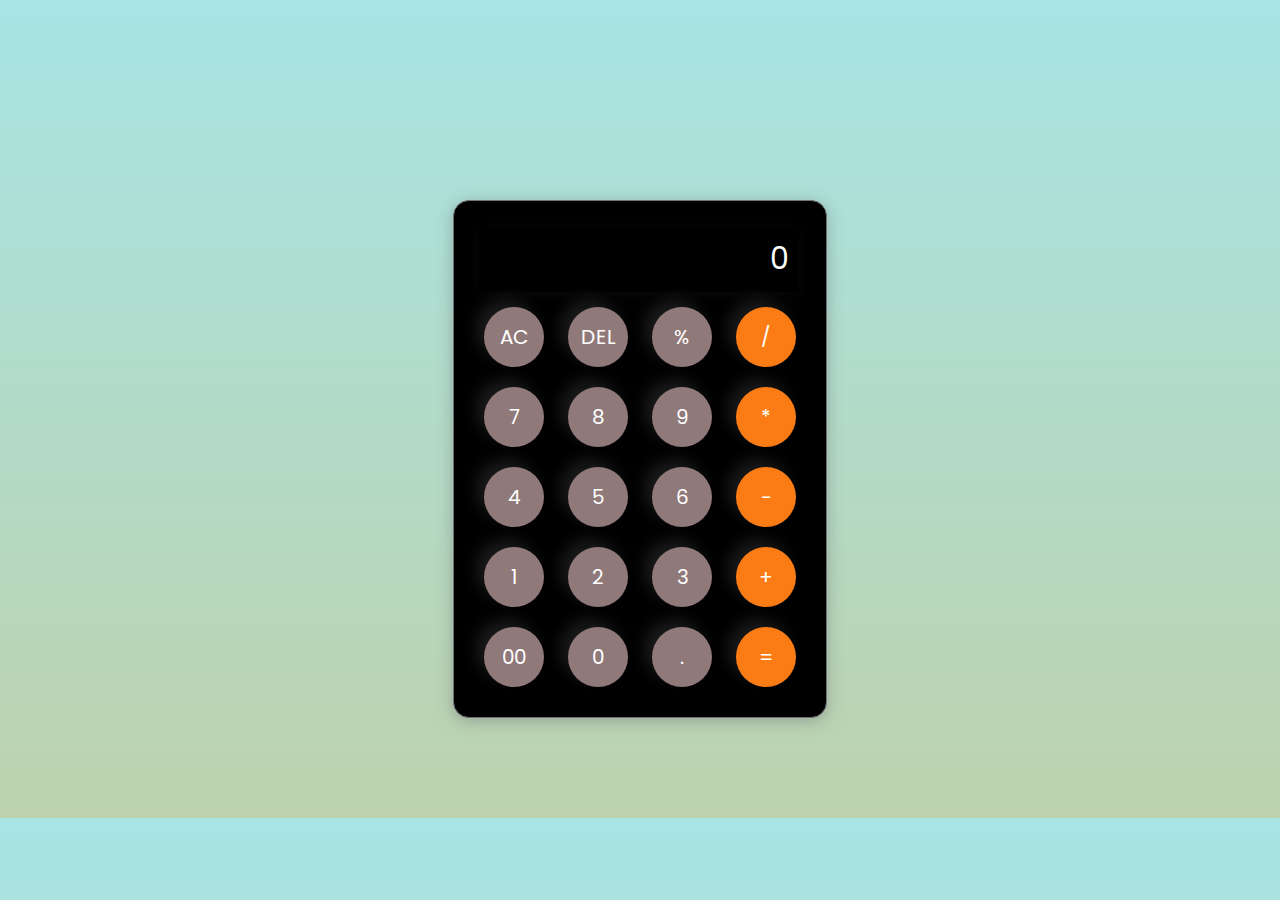
<file: calculator/index.html>
<!DOCTYPE html>
<html lang="en">
  <head>
    <meta charset="UTF-8" />
    <meta http-equiv="X-UA-Compatible" content="IE=edge" />
    <meta name="viewport" content="width=device-width, initial-scale=1.0" />
    <link rel="stylesheet" href="style.css" />
    <title>Calculator</title>
  </head>
  <body>
    <div class="container">
      <div class="calculator">
        <input type="text" id="inputBox" placeholder="0" />
        <div>
          <button class="button">AC</button>
          <button class="button">DEL</button>
          <button class="button">%</button>
          <button class="button operator">/</button>
        </div>
        <div>
          <button class="button">7</button>
          <button class="button">8</button>
          <button class="button">9</button>
          <button class="button operator">*</button>
        </div>
        <div>
          <button class="button">4</button>
          <button class="button">5</button>
          <button class="button">6</button>
          <button class="button operator">-</button>
        </div>
        <div>
          <button class="button">1</button>
          <button class="button">2</button>
          <button class="button">3</button>
          <button class="button operator">+</button>
        </div>

        <div>
          <button class="button">00</button>
          <button class="button">0</button>
          <button class="button">.</button>
          <button class="button equalBtn">=</button>
        </div>
      </div>
    </div>

    <script src="script.js"></script>
  </body>
</html>
</file>
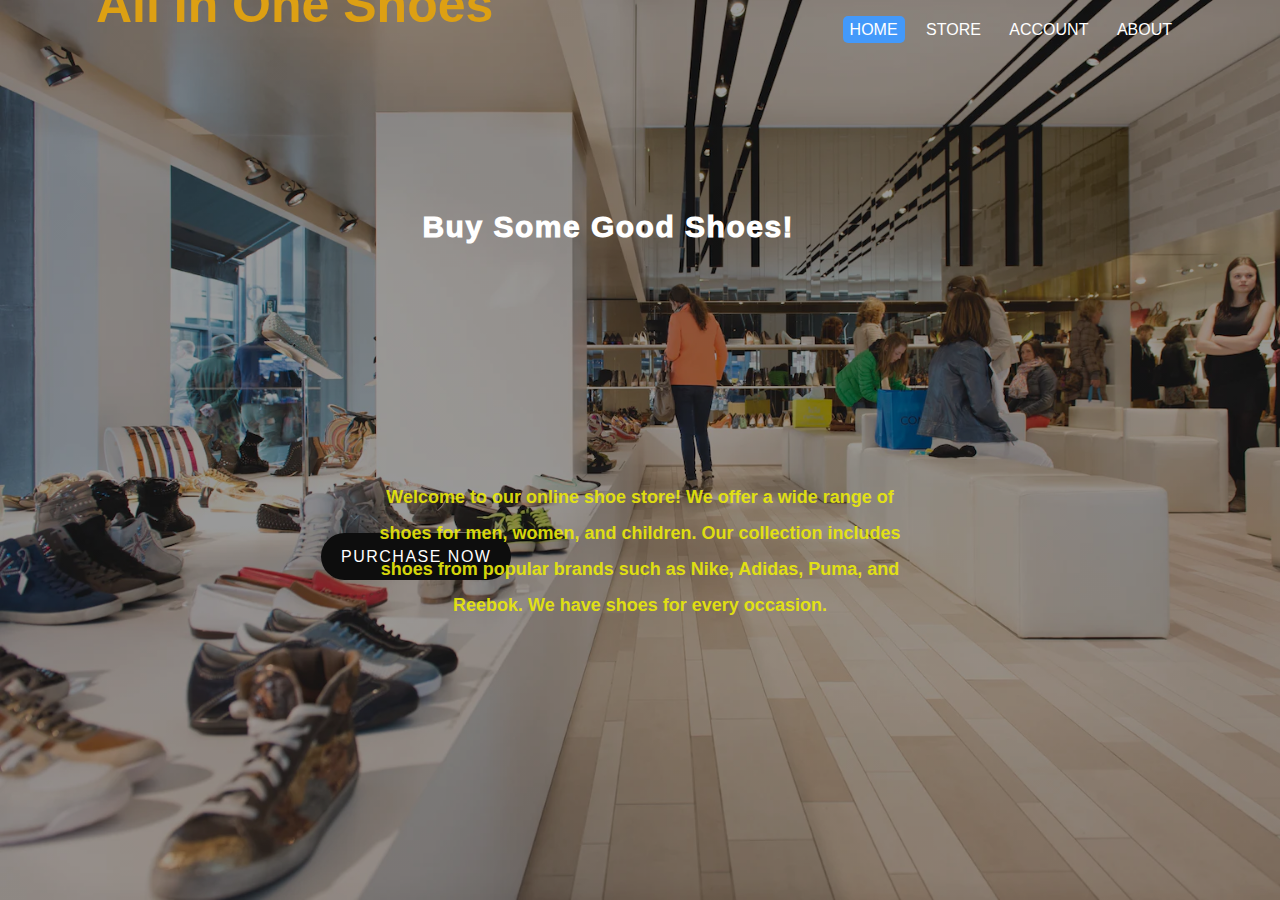
<file: LandingPage/index.html>
<!DOCTYPE html>
<html lang="en">
<head>
    <meta charset="UTF-8">
    <meta name="viewport" content="width=device-width, initial-scale=1.0">
    <link rel="stylesheet" href="style.css">
    <title>Landing Page</title> 
    </head> 
<body>
    <section>
        <div class="container">
            <nav >
                <ul>
                    <li><a href=" " class="active"> Home</a></li>
                    <li><a href=" "> Store</a></li>
                    <li><a href=" "> Account</a></li>
                    <li><a href=" "> About</a></li>
                </ul>
                <h1>All In One Shoes</h1>
            </nav>
            <div class="abc">
                <h1> Buy Some Good Shoes!</h1>
            </div>
            <div class="article">
                <h2>Welcome to our online shoe store! We offer a wide range of shoes for men,
                     women, and children. Our collection includes shoes from popular brands such as Nike,
                      Adidas, Puma, and Reebok. We have shoes for every occasion.</h2>
            </div>
            <div class="aaa">
                <a href=" " class="btn"> Purchase Now </a>
            </div>
        </div>
    </section>
    
</body>
</html>
</file>
<file: calculator/style.css>
@import url('https://fonts.googleapis.com/css2?family=Poppins:wght@500&display=swap');

*{
    margin: 0;
    padding: 0;
    box-sizing: border-box;
    font-family: 'Poppins', sans-serif;
}

body{

    width: 35;
    height: 50%;
    display:flex;
    justify-content: center;
    align-items: center;
    background-image: linear-gradient(rgba(81, 202, 202, 0.5),rgba(123, 165, 91, 0.5));
}

.calculator{
    border: 1px solid #717377;
    padding: 20px;
    border-radius: 16px;
    background:black;
    box-shadow: 0px 3px 15px rgba(113, 115, 119, 0.5);
    height:10%;

}

input{
    width: 320px;
    border: none;
    padding: 10px;
    background: transparent;
    box-shadow: 0px 3px 15px rgba(84, 84, 84, 0.1);
    margin: 5px;
    font-size: 30px;
    text-align: right;
    cursor: pointer;
    color: #ffffff;
}

input::placeholder{
    color: #ffffff;
    height: min-content;
    margin-top: 50px;
}

button{
    border: none;
    width: 60px;
    height: 60px;
    margin: 10px;
    border-radius: 50%;
    /* background: transparent; */
    background-color: rgb(144,121,121);
    color: #ffffff;
    font-size: 20px;
    box-shadow: -8px -8px 15px rgba(255, 255, 255, 0.1);
    cursor: pointer;
}

.equalBtn{
    background-color: #fb7c14;
}

.operator{
    color: #ffffff;
}
.operator{
    background-color: #fb7c14;
}
.container{
    display:flex;
    justify-content: center ;
    width: max-content;
    height: min-content;
    margin-top: 100px;
    padding-top: 100px;
    padding-bottom: 100px;
    
    
}
</file>
<file: LandingPage/style.css>
body{
    min-height: 100vh;  
    background-image:linear-gradient(rgba(0,0,0,0.4),rgba(0,0,0,0.4)),url(monar_kopie.jpeg);
    background-repeat:no-repeat;
    background-size:cover;
  }
  @import url('https://fonts.googleapis.com/css2?family=Poppins:ital,wght@1,900&display=swap');
*{
margin: 0px;
padding: 0px;
box-sizing:content-box;
font-family: 'Poppins', sans-serif;
}

.container{
width: 85%;
margin: auto;
}
nav{

height: 10px;

}
nav h1{
float:left;
text-align:left;
line-height: 10px;
margin-top: 0px;
font-size:50px ;
color: hsl(42, 84%, 47%);

}
nav ul{

float: right;
margin-bottom: 100px;
margin-top: 25px;
line-height: 10px;

}
nav ul li{

display: inline-block;
list-style: none;
padding: 0px 5px;

}
nav ul li a{
color: #fff;
text-decoration: none;
text-transform: uppercase;
border-radius: 5px;
padding: 5px 7px;
}
nav ul li a:hover{

background-color:  #4399fa;
transition: 0.55 ease;

}
nav ul li .active{ 
background-color: #4399fa;

}
.article{

width: 50%;
margin: auto;
text-align:center;
transform: translateY(25vh);    
}
.abc h1{
width: 40%;
margin: auto;
margin-top: 200px;
transform: matrix3d(25vh);
font-size: 30px;
color: #fff;
letter-spacing: 1.5px;
font-weight: 1000;
margin-bottom: 10px;
float: inline;
}
.article h2{
float: left;
font-size: 18px;
color: #eaea0be9;
line-height: 2;
font-family:'Gill Sans', 'Gill Sans MT', Calibri, 'Trebuchet MS', sans-serif;
margin-bottom: 150px;
}
.aaa .btn{
  
  color: #fff;
  padding: 15px 20px;
  border-radius: 25px;
  letter-spacing: 1.5px;
  margin-left:225px;
  margin-bottom: 200px;
  text-transform: uppercase;
  text-decoration: wavy;
  background-color:rgb(13, 13, 13);
}
.aaa .btn:hover{

background-color: #4399fa;
transition: 0.5s ease;
}
</file>
